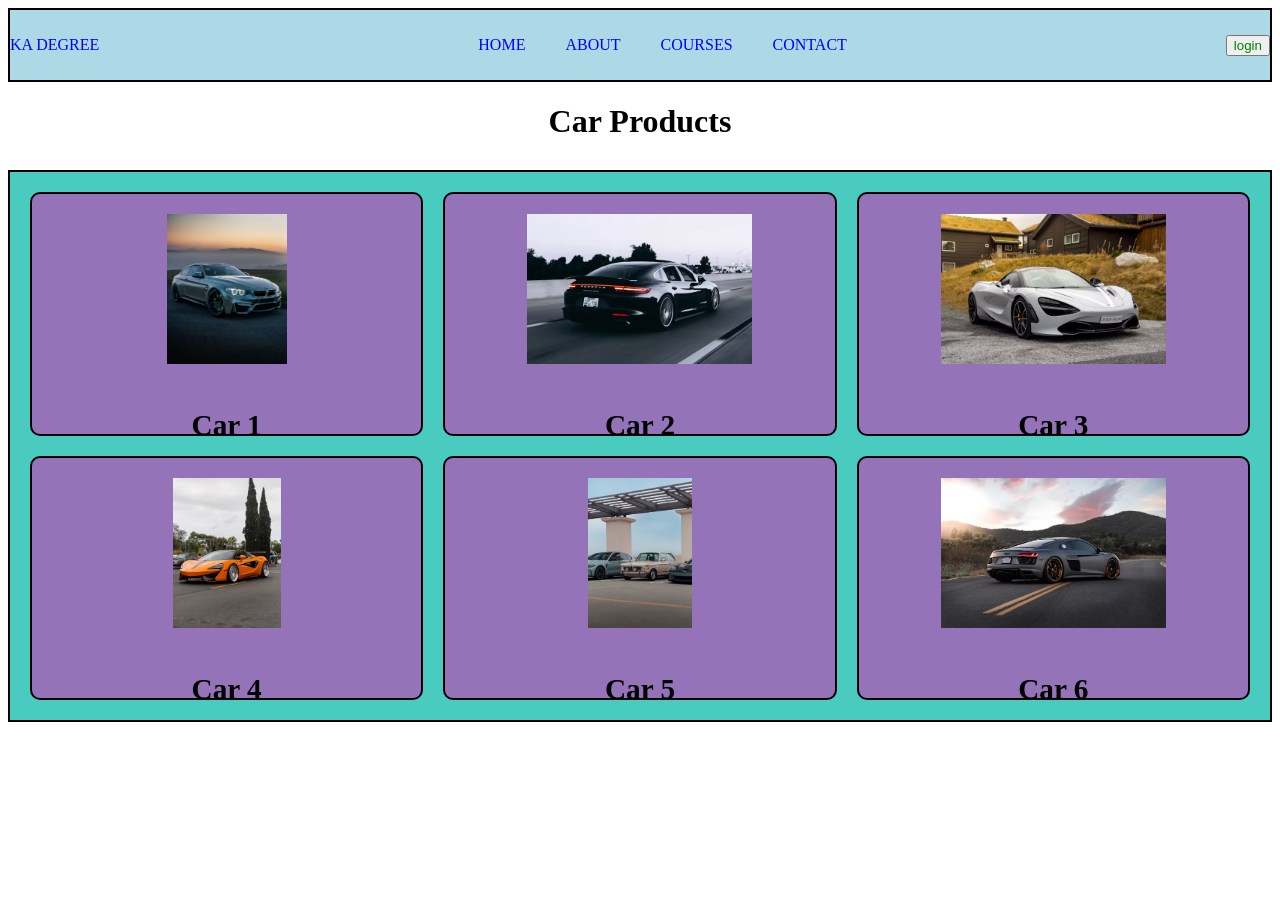
<file: 2.html>
<!DOCTYPE html>
<html lang="en">
<head>
    <meta charset="UTF-8">
    <meta name="viewport" content="width=device-width, initial-scale=1.0">
    <title>Document</title>
    <link rel="stylesheet" href="2.css">
</head>
<body>
    <nav class="navbar">
        <div class="logo">KA DEGREE</div>
        <ul class="links">
            <li><a href="#HOME">HOME</a></li>
            <li><a href="#ABOUT">ABOUT</a></li>
            <li><a href="#COURSES">COURSES</a></li>
            <li><a href="#CONTACT">CONTACT</a></li>
        </ul>
        <button class="btn">login</button>
    </nav>

<h1>Car Products</h1>

   <div class="container">
    <div class="items">
    <img src="images/car1.avif" alt="Car 1">
    <h3>Car 1</h3>
    </div>
      <div class="items">
        <img src="images/car2.avif" alt="Car 2">
        <h3>Car 2</h3>
      </div>
      <div class="items">
        <img src="images/car3.avif" alt="Car 3">
        <h3>Car 3</h3>
      </div>
      <div class="items">
        <img src="images/car4.avif" alt="Car 4">
        <h3>Car 4</h3>
      </div>
      <div class="items">
        <img src="images/car5.avif" alt="Car 5">
        <h3>Car 5</h3>
      </div>
      <div class="items">
        <img src="images/car6.avif" alt="Car 6">
        <h3>Car 6</h3>
      </div>
   </div>
</body>
</html>
</file>
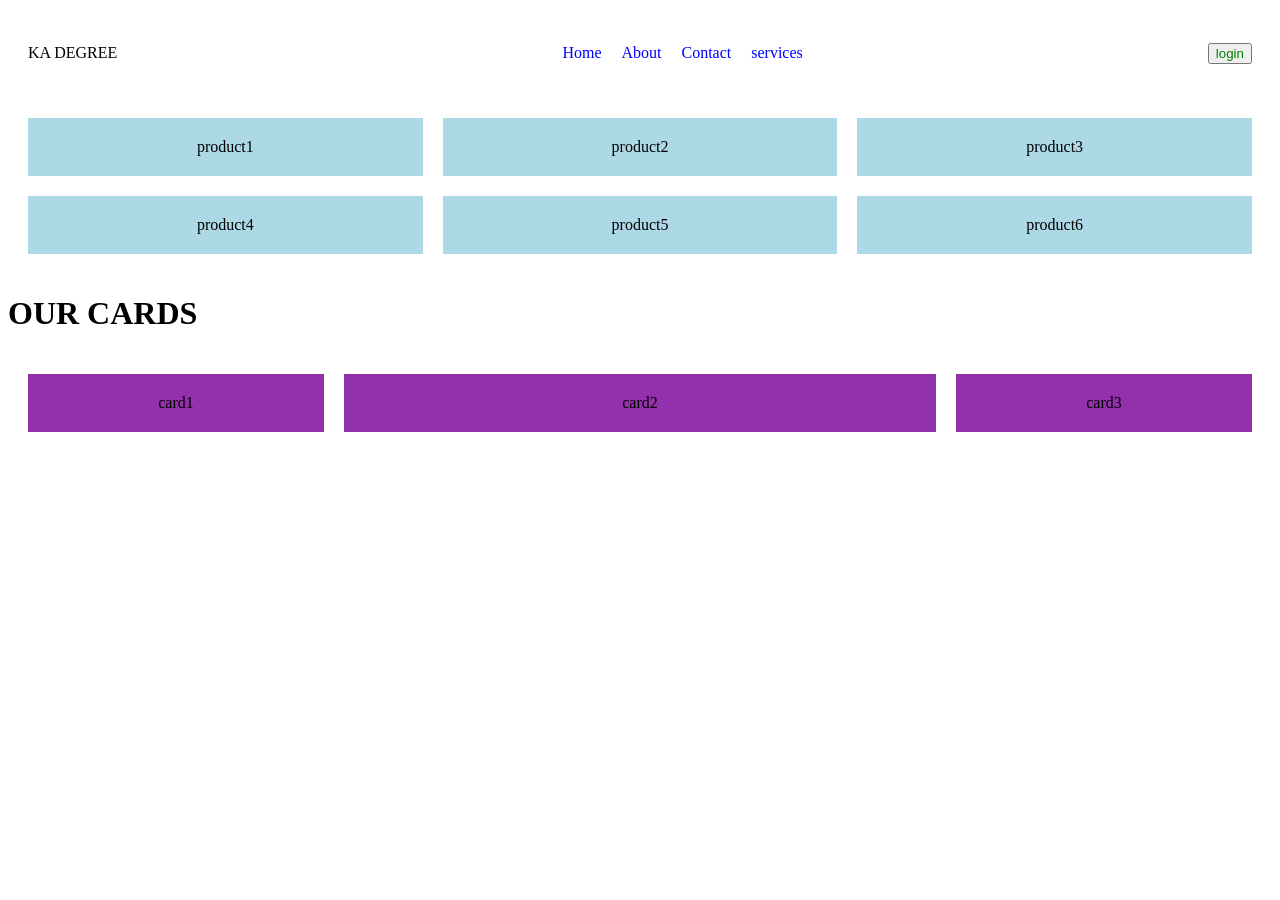
<file: basic.html>
<!DOCTYPE html>
<html lang="en">
<head>
    <meta charset="UTF-8">
    <meta name="viewport" content="width=device-width, initial-scale=1.0">
    <title>Document</title>
    <link rel="stylesheet" href="basic.css">
</head>
<body>
    <nav class="navbar">
        <div class="logo">KA DEGREE</div>
        <ul class="empty">
            <li class="list">Home</li>
            <li class="list">About</li>
            <li class="list">Contact</li>
            <li class="list">services</li>
        </ul>
        <button class="btn">login</button>
    </nav>
    <div class="products">
        <div class="items">product1</div>
        <div class="items">product2</div>  
        <div class="items">product3</div>
        <div class="items">product4</div>
        <div class="items">product5</div>
        <div class="items">product6</div>
    </div>
    <h1 id="cards">OUR CARDS</h1>
    <div class="clg">
        <div class="images">card1</div>
        <div class="images">card2</div>
        <div class="images">card3</div>
    </div>
</body>
</html>
</file>
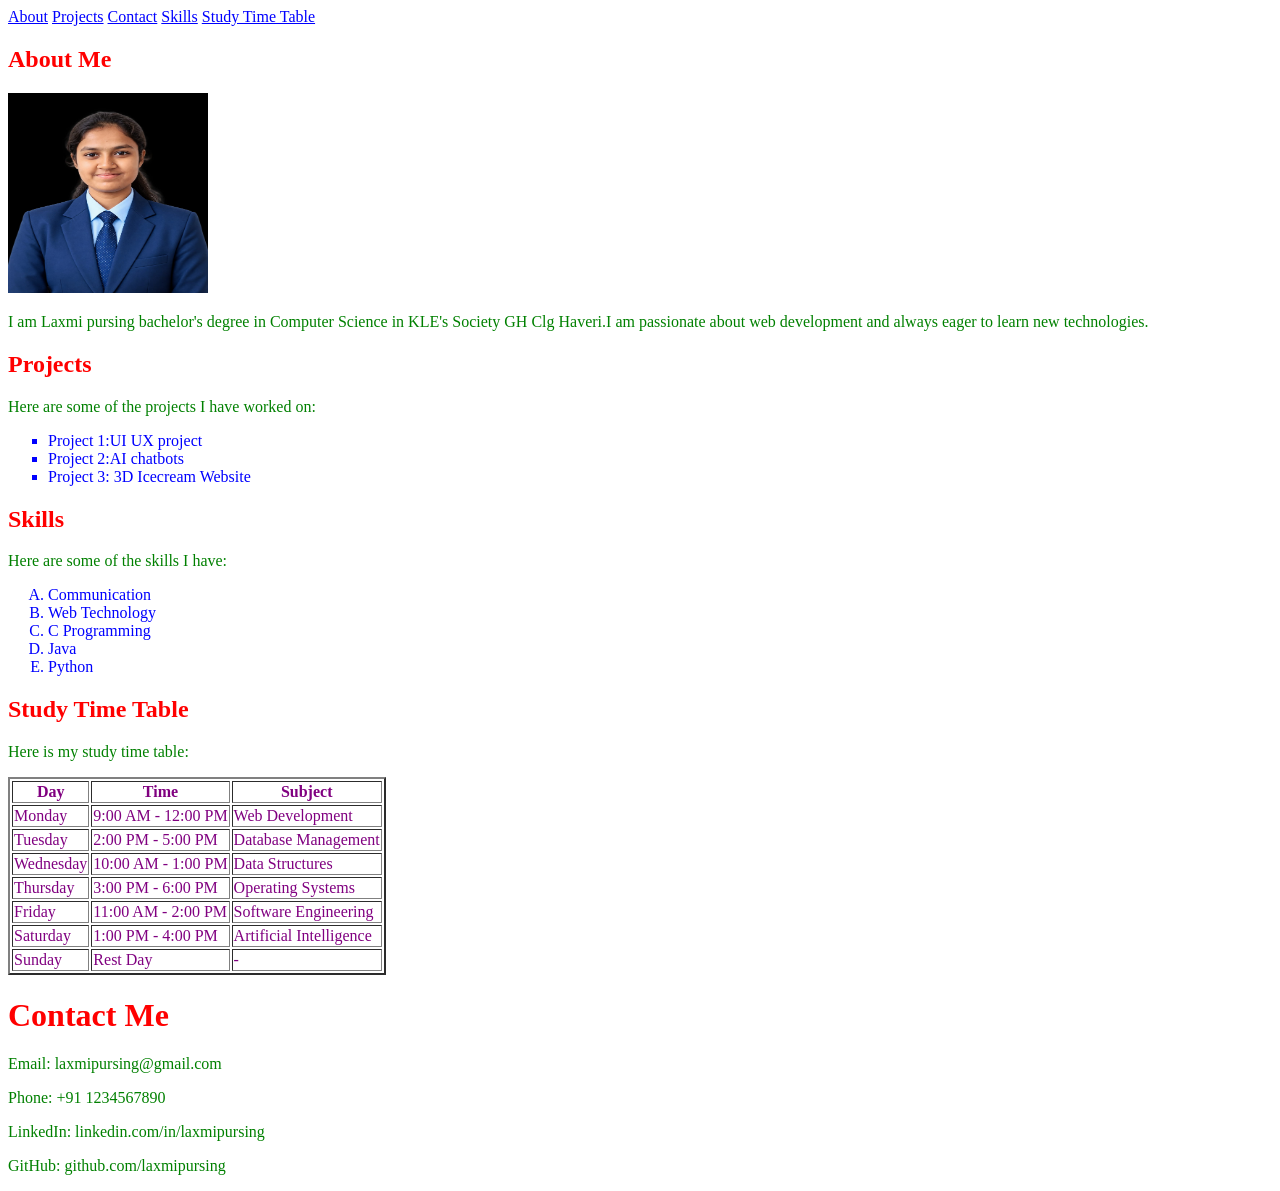
<file: day1.html>
<!DOCTYPE html>
<html lang="en">
<head>
    <meta charset="UTF-8">
    <meta name="viewport" content="width=device-width, initial-scale=1.0">
    <title>My Portfolio</title>
    <link rel="stylesheet" href="style.css">
</head>
<body>
    <nav>
        <a href="#about">About</a>
        <a href=""#Projects">Projects</a>
        <a href=""#contact">Contact</a>
        <a href="#skills">Skills</a>    
        <a href="#STUDY TIME TABLE">Study Time Table</a>
    </nav>
    <main>
        <section id="about">
            <h1>About Me</h1>
            <img src="Profile.jpeg" alt="Profile Image" width="200" height="200">
            <p id="para">I am Laxmi pursing bachelor's degree in Computer Science in KLE's Society GH Clg Haveri.I am passionate about web development and always eager to learn new technologies.</p>
        </section>

        <section id="projects">
            <h1>Projects</h1>
            <p id="para">Here are some of the projects I have worked on:</p>
            <ul type="square" id="red">
                <li>Project 1:UI UX project </li>
                <li>Project 2:AI chatbots </li>
                <li>Project 3: 3D Icecream Website</li>
            </ul>
        </section>

        <section id="skills">
            <h1 id="clg">Skills</h1>
            <p id="para">Here are some of the skills I have:</p>
            <ol type="A" start="" id="blue">
                <li>Communication</li>
                <li>Web Technology</li>
                <li>C Programming</li>
                <li>Java</li>
                <li>Python</li>
            </ol>
        </section>

        <section id="STUDY TIME TABLE">
            <h1 id="clg">Study Time Table</h1>
            <p id="para">Here is my study time table:</p>
            <table border="2" id="table">
                <tr>
                    <th>Day</th>
                    <th>Time</th>
                    <th>Subject</th>
                </tr>
                <tr>
                    <td>Monday</td>
                    <td>9:00 AM - 12:00 PM</td>
                    <td>Web Development</td>
                </tr>
                <tr>
                    <td>Tuesday</td>
                    <td>2:00 PM - 5:00 PM</td>
                    <td>Database Management</td>
                </tr>
                <tr>
                    <td>Wednesday</td>
                    <td>10:00 AM - 1:00 PM</td>
                    <td>Data Structures</td>
                </tr>
                <tr>
                    <td>Thursday</td>
                    <td>3:00 PM - 6:00 PM</td>
                    <td>Operating Systems</td>
                </tr>   
                <tr>
                    <td>Friday</td>
                    <td>11:00 AM - 2:00 PM</td>
                    <td>Software Engineering</td>
                </tr> 
                <tr>
                    <td>Saturday</td>
                    <td>1:00 PM - 4:00 PM</td>
                    <td>Artificial Intelligence</td>
                </tr>
                <tr>
                    <td>Sunday</td>
                    <td>Rest Day</td>
                    <td>-</td>  

                <!-- Add more rows as needed -->
            </table>
        </section>

        <footer id="contact">
            <h1>Contact Me</h1>
            <p id="para">Email: laxmipursing@gmail.com</p>
            <p id="para">Phone: +91 1234567890</p>
            <p id="para">LinkedIn: linkedin.com/in/laxmipursing</p>
            <p id="para">GitHub: github.com/laxmipursing</p>
        </footer>
</body>
</html>
</file>
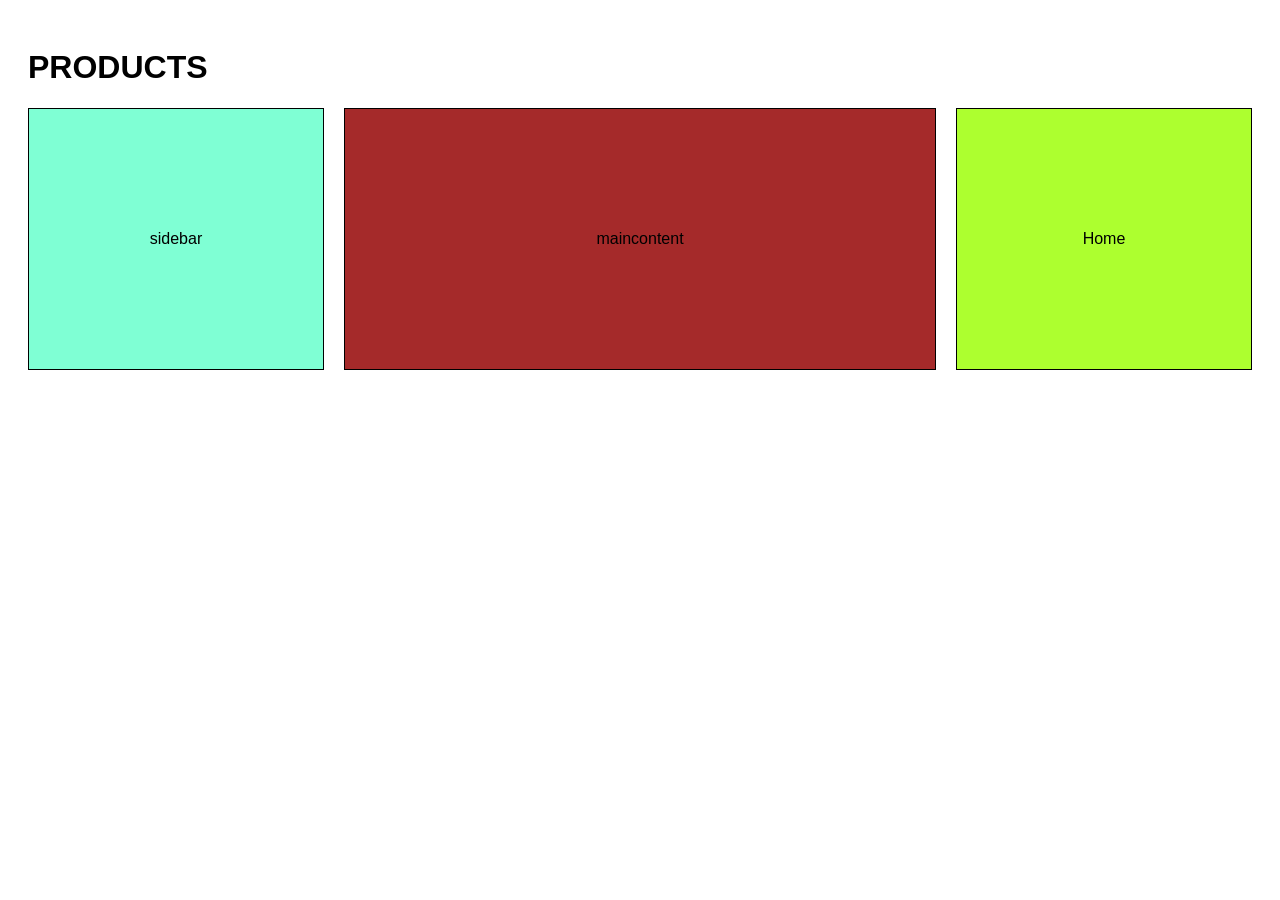
<file: grid.html>
<!DOCTYPE html>
<html lang="en">
<head>
    <meta charset="UTF-8">
    <meta name="viewport" content="width=device-width, initial-scale=1.0">
    <title>Document</title>
    <link rel="stylesheet" href="grid.css">
</head>
<body>
    <h1>PRODUCTS</h1>
    
    <div class="p1">
        <div class="sidebar">sidebar</div>
        <div class="maincontent">maincontent</div>
        <div class="home">Home</div>
    </div>
</body>
</html>
</html>
</html>
</html>
</html>
</html>
</file>
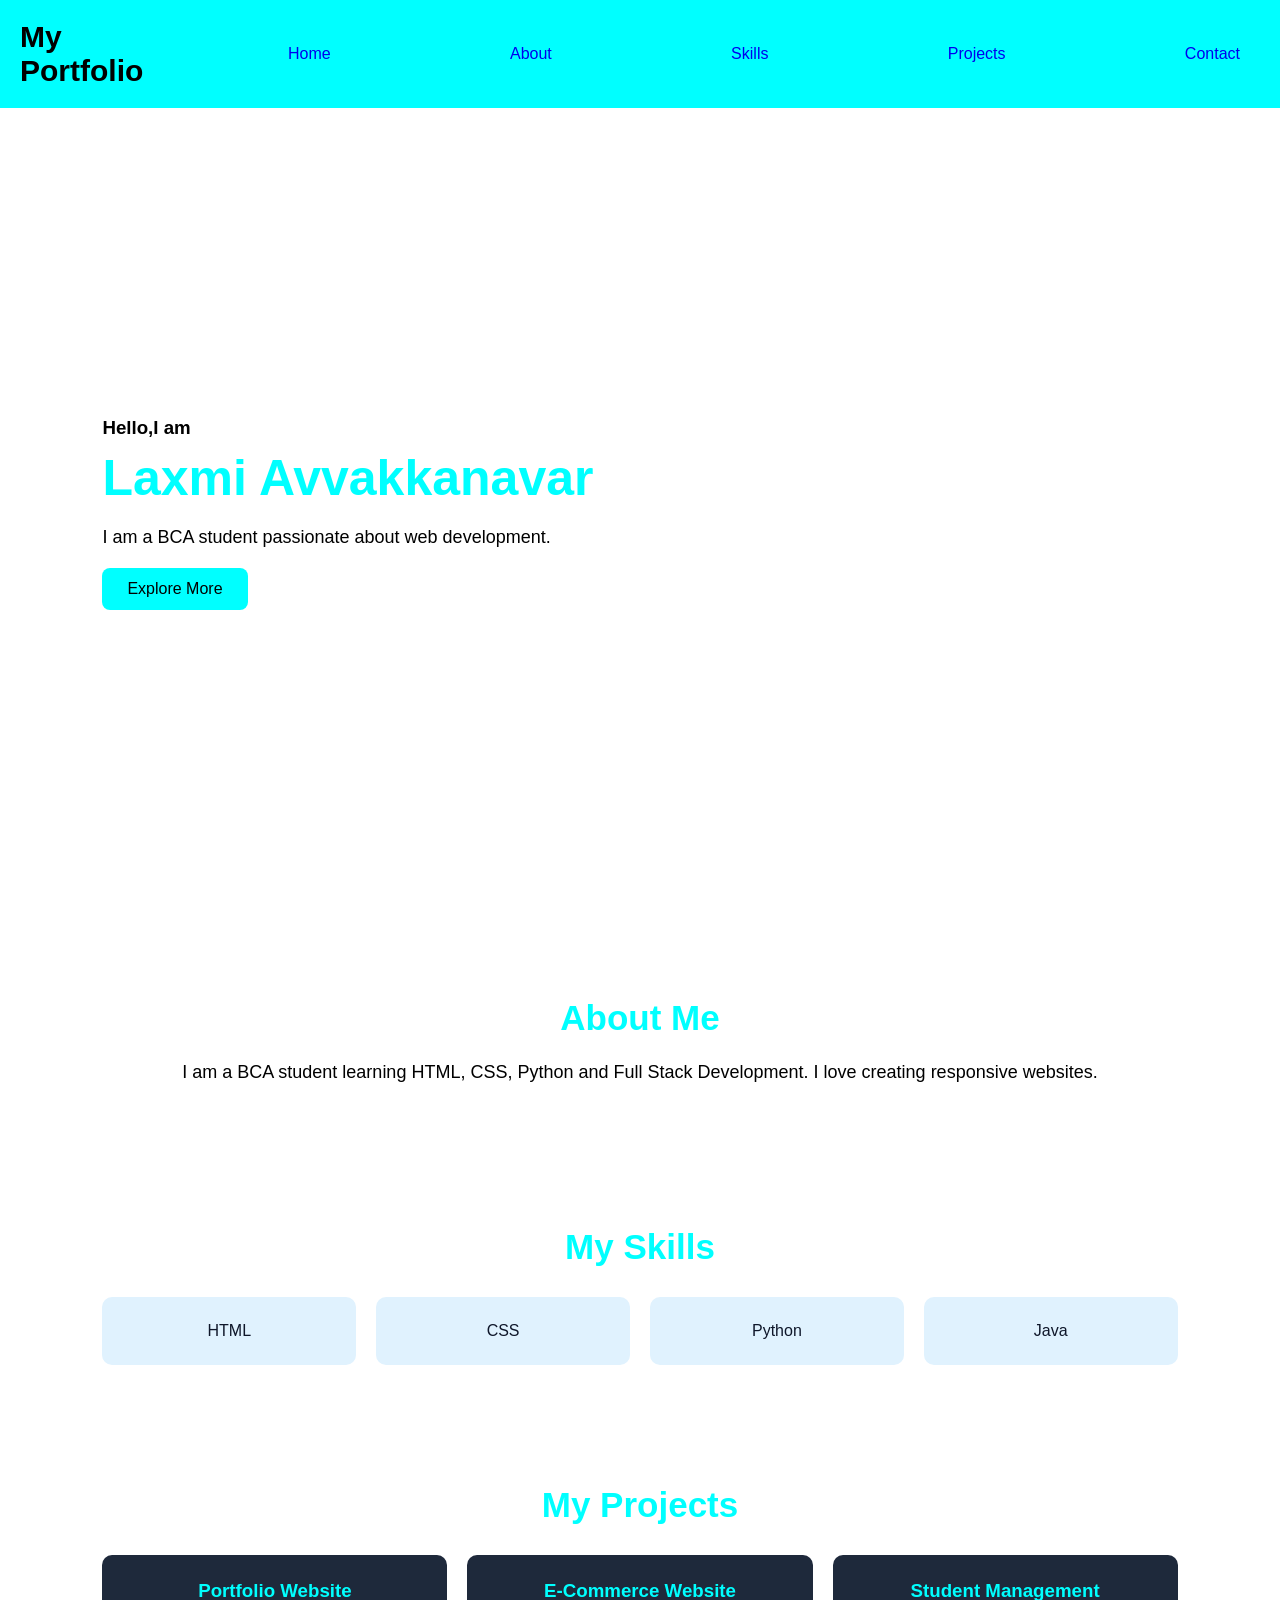
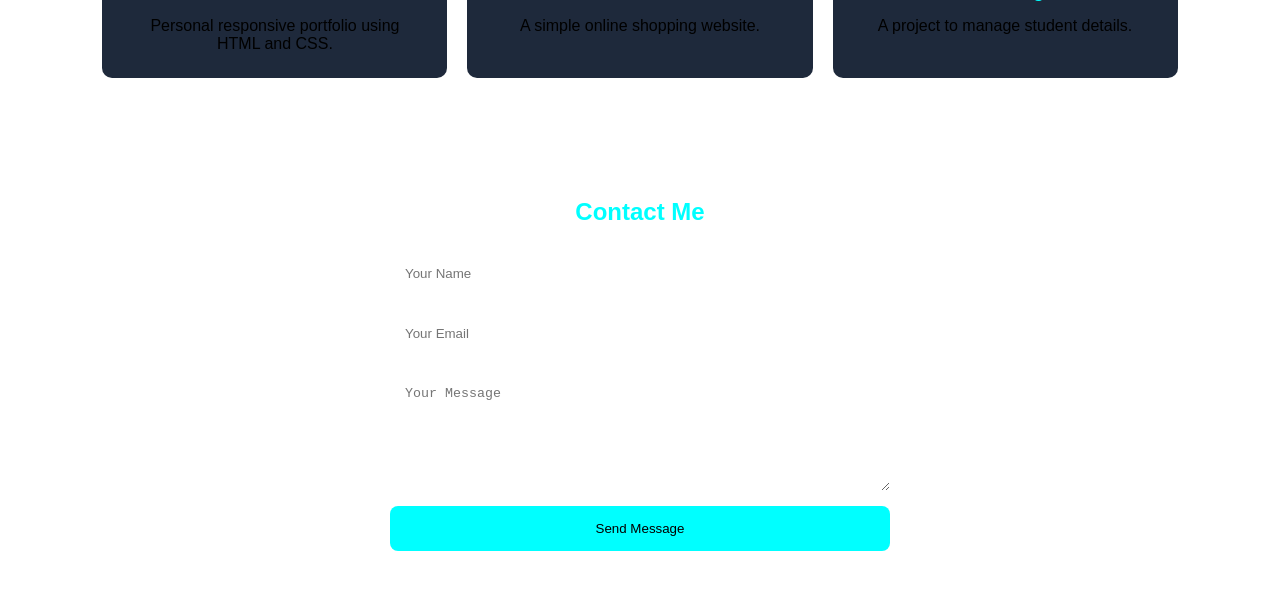
<file: portfolio.html>
<!DOCTYPE html>
<html lang="en">
<head>
    <meta charset="UTF-8">
    <meta name="viewport" content="width=device-width, initial-scale=1.0">
    <title>Document</title>
    <link rel="stylesheet" href="portfolio.css">
</head>
<body>
    <nav>
        <div class="logo">My Portfolio</div>
        <ul>
            <li><a href="#home">Home</a></li>
            <li><a href="#about">About</a></li>
            <li><a href="#skills">Skills</a></li>
            <li><a href="#projects">Projects</a></li>
            <li><a href="#contact">Contact</a></li>
        </ul>
    </nav>
    <section id="home">
        <div class="home-content">
            <h3>Hello,I am</h3>
            <h1>Laxmi Avvakkanavar</h1>
            <p>I am a BCA student passionate about web development.</p>
            <a href="#about" class="btn">Explore More</a>
        </div>
    </section>
    <section id="about">
    <h2>About Me</h2>
    <p>
        I am a BCA student learning HTML, CSS,
        Python and Full Stack Development.
        I love creating responsive websites.
    </p>
</section>
    
<section id="skills">
    <h2>My Skills</h2>

    <div class="skills-container">
        <div class="skill">HTML</div>
        <div class="skill">CSS</div>
        <div class="skill">Python</div>
        <div class="skill">Java</div>
    </div>
</section>

<section id="projects">
    <h2>My Projects</h2>

    <div class="project-container">
        <div class="project-card">
            <h3>Portfolio Website</h3>
            <p>Personal responsive portfolio using HTML and CSS.</p>
        </div>

        <div class="project-card">
            <h3>E-Commerce Website</h3>
            <p>A simple online shopping website.</p>
        </div>

        <div class="project-card">
            <h3>Student Management</h3>
            <p>A project to manage student details.</p>
        </div>
    </div>
</section>

<section id="contact">
    <h2>Contact Me</h2>

    <form>
        <input type="text" placeholder="Your Name">
        <input type="email" placeholder="Your Email">
        <textarea placeholder="Your Message"></textarea>
        <button type="button">Send Message</button>
    </form>
</section>

</body>
</html>
</file>
<file: 2.css>
.navbar{
    display:flex;
    justify-content:space-between;
    align-items:center;
    color:purple;
    background-color:lightblue;
    border: 2px solid black;

}
.logo{
    color:Blue;

}
.links{
    display:flex;
    flex-direction:row;
    justify-content:space-between;
    align-items:center;
    text-align:center;
    gap: 40px;
    padding:10px;
    list-style:none;
}
.btn{
    color:green;
}
.container{
    display:grid;
    grid-template-columns:repeat(3,1fr);
    gap:20px;
    color:Red;
    background-color:rgb(74, 203, 192);
    padding:20px;
    border: 2px solid black;

}
.items{
    color:black;
    background-color:rgb(149, 115, 185);
    display:grid;
    justify-content:center;
    padding:20px;
    border-radius:10px;
    height:200px;
    text-align:center;
    align-items:center;
    border: 2px solid black;
    font-size:25px;
    font-weight:bold;
    gap:15px;

}
h1{
    text-align:center;
    margin-bottom:30px;
}


.items:hover {
    background-color: orange;
    cursor: pointer;
    transform: scale(0.8);
    transition: 0.1s;
}
.items img {
    width: 100%;
    height: 150px;
    object-fit: contain;
}
.links a{
    text-decoration:none;
    color:blue;
}
.links a:active{
    color:blue;
    font-weight:bold;
    background-color:lightblue;
}
/* Tablet */
@media (max-width: 768px) {
    .container {
        grid-template-columns: repeat(2, 1fr);
    }
}

/* Mobile */
@media (max-width: 480px) {
    .container {
        grid-template-columns: 1fr;
    }
}
</file>
<file: basic.css>
.navbar{
    display:flex;
    justify-content:space-between;
    align-items:center;
    padding:20px;
    gap:10px;
}
.empty{
    display:flex;
    gap:20px;
    color:black

}
.list{
    display:flex;
    color:blue;
    align-items:center;
    
}
.btn{
    color:green;
}


.products{
    display:grid;
    grid-template-columns:repeat(3,1fr);
    gap:20px;
    padding:20px;
}
.items{
    background-color:lightblue;
    text-align:center;
    padding:20px;
}

.clg{
    display:grid;
    grid-template-columns: 1fr 2fr 1fr;
    gap:20px;
    padding:20px;
}
.images{
    background-color:rgb(146, 49, 171);
    text-align:center;
    gap:20px;
    padding:20px;
   
}
</file>
<file: style.css>
nav a {
    color:blue;
}
#para{
    color:green;
}
#about{
    color:red;
}
#skills{
    color:red;
}
#STUDY TIME TABLE{
    color:red;
}
#projects{
    color:red;
}
#contact{
    color:red;
}
#blue{
    color:blue;
}
#red{
    color:blue;
}
#clg{
    color:red;
}
#table{
    color:purple;
}
</file>
<file: grid.css>
body{
    font-family: Arial, Helvetica, sans-serif;
    padding:20px;
}
.p1{
    display: grid;
    grid-template-columns: 1fr 2fr 1fr;
    gap:20px;

}
.sidebar,.maincontent,.home{
    text-align: center;
    padding:30px 10px;
    border: 1px solid black;
    height:200px;
    display:flex;
    justify-content: center;
    align-items:center;
    
}
.sidebar{
    background-color: aquamarine;
    text-align: center;
}
.maincontent{
    background-color: brown;
     text-align: center;
}
.home{
    background-color: greenyellow;
     text-align: center;
}
</file>
<file: portfolio.css>
*{
    margin:0;
    padding:0;
    box-sizing:border-box;
}
body{
    font-family:Arial, Helvetica, sans-serif;
}
nav{
    display:flex;
    justify-content:space-between;
    align-items:center;
    gap:20px;
    padding:20px;
    background-color: aqua;
    width:100%;
}
.logo{
    font-size:30px;
    font-weight:bold;
    width:100px;
}
nav ul{
    display: flex;
    justify-content:space-between;
    align-items:center;
    text-align:center;
    list-style:none;
    gap:20px;
    padding:20px;
    width:80%;
}
nav ul li a{
    text-decoration: none;
}
#home {
    min-height: 90vh;
    display: flex;
    align-items: center;
    padding: 0 8%;
}

.home-content h1 {
    font-size: 50px;
    color: aqua;
    margin: 10px 0;
}

.home-content h2 {
    font-size: 30px;
}

.home-content p {
    margin: 20px 0;
    font-size: 18px;
}

.btn {
    display: inline-block;
    padding: 12px 25px;
    background-color: aqua;
    color: black;
    text-decoration: none;
    border-radius: 8px;
    transition: 0.3s;
}

.btn:hover {
    transform: scale(1.05);
}
#about {
    padding: 80px 8%;
    text-align: center;
}

#about h2 {
    font-size: 35px;
    color: aqua;
    margin-bottom: 20px;
}

#about p {
    font-size: 18px;
    line-height: 1.6;
}

#skills {
    padding: 60px 8%;
    text-align: center;
}

#skills h2 {
    color: aqua;
    font-size: 35px;
    margin-bottom: 30px;
}

.skills-container {
    display: grid;
    grid-template-columns: repeat(4, 1fr);
    gap: 20px;
}

.skill {
    background-color: #e0f2fe;
    color: #0f172a;
    padding: 25px;
    border-radius: 10px;
    transition: 0.3s;
}

.skill:hover {
    transform: translateY(-5px);
}

#projects {
    padding: 60px 8%;
    text-align: center;
}

#projects h2 {
    color: aqua;
    font-size: 35px;
    margin-bottom: 30px;
}

.project-container {
    display: grid;
    grid-template-columns: repeat(3, 1fr);
    gap: 20px;
}

.project-card {
    background-color: #1e293b;
    padding: 25px;
    border-radius: 10px;
    transition: 0.3s;
}

.project-card:hover {
    transform: scale(1.05);
}

.project-card h3 {
    color: aqua;
    margin-bottom: 15px;
}

#contact {
    padding: 60px 8%;
    text-align: center;
}

#contact h2 {
    color: aqua;
    margin-bottom: 25px;
}

form {
    display: flex;
    flex-direction: column;
    gap: 15px;
    max-width: 500px;
    margin: auto;
}

input, textarea {
    padding: 15px;
    border: none;
    border-radius: 8px;
}

textarea {
    height: 120px;
}

button {
    padding: 15px;
    background-color: aqua;
    border: none;
    border-radius: 8px;
    cursor: pointer;
}

@media (max-width: 768px) {

    nav {
        flex-direction: column;
        gap: 15px;
    }

    nav ul {
        width: 100%;
        flex-wrap: wrap;
        justify-content: center;
    }

    .home-content h1 {
        font-size: 35px;
    }

    .skills-container {
        grid-template-columns: repeat(2, 1fr);
    }

    .project-container {
        grid-template-columns: 1fr;
    }
}

@media (max-width: 480px) {

    .skills-container {
        grid-template-columns: 1fr;
    }

    .home-content h1 {
        font-size: 28px;
    }
}
</file>
